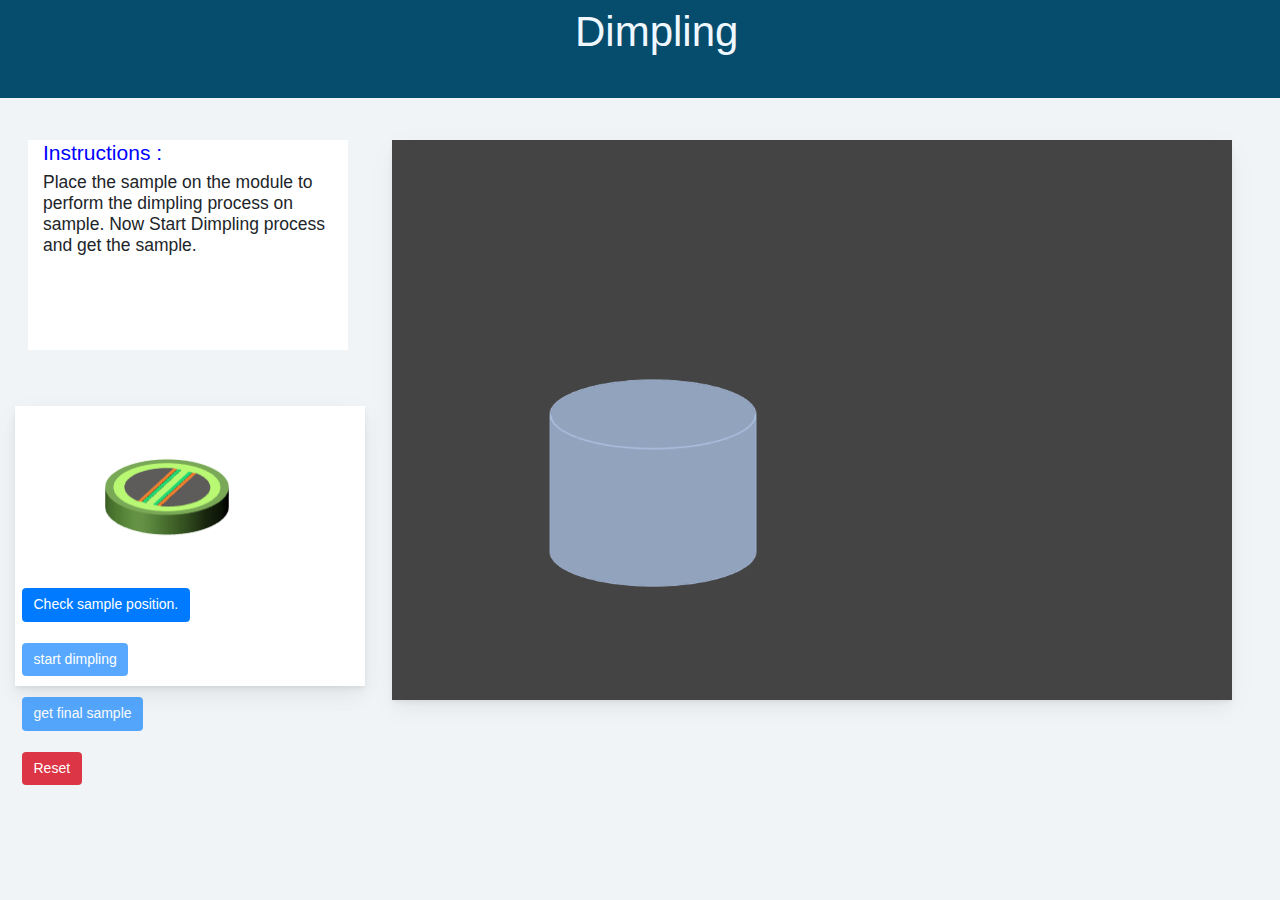
<file: TEM-virtual-lab/Cross-sectional-sample/iframes/dim.html>
<!DOCTYPE html>
<html>

<head>
    <meta charset="utf-8">
    <meta name="viewport" content="width=device-width, initial-scale=1, shrink-to-fit=no">
    <link rel="stylesheet" href="../css/bootstrap.min.css">
    <link rel="stylesheet" href="../css/main.css">
    <link rel="stylesheet" href="../css/jquery-ui.css">
    <link rel="stylesheet" href="../css/task.css">
    <style>
        #ar {
            -webkit-animation: rotation 2s infinite linear;
        }
        
        @-webkit-keyframes rotation {
            from {
                -webkit-transform: rotate(-15deg);
            }
            to {
                -webkit-transform: rotate(359deg);
            }
        }
    </style>

</head>

<body>
    <div class="col-sm-12" style="background-color:rgb(6, 76, 109);position: static;height: 7rem;">
        <p style="color: aliceblue;font-size: 3rem;    margin-left: 40rem;">Dimpling</p>
    </div>
    <div class="col-sm-3" style="background-color:#fff;position: static;height: 15rem;margin-left: 2rem;margin-top: 3rem;">
        <h4 style="color: blue;">Instructions :</h4>
        <h5>Place the sample on the module to perform the dimpling process on sample. Now Start Dimpling process and get the sample.</h5>
    </div>
    <div class="col-3">
        <div class="panel" style="position: absolute; margin-top: -6rem;">
            <form>
                <ul id="sortable1" class="connectedSortable">
                    <li class="ui-state-default" id="1"><img src="../images/Picture1.png" alt="1" style="height: 7rem;
                        width: 12rem;z-index: 5;
                       
                        margin-top: 1rem;"></li><br>

                </ul>
            </form>
            <button class="btn btn-primary" id="csp" onclick="chk()" style="margin-top: 7rem;">Check sample position.</button><br><br>
            <button class="btn btn-primary" id="dimple" onclick="dimple()" disabled>start dimpling</button><br><br>
            <button class="btn btn-primary" id="fsb" onclick="getsampl()" disabled>get final sample</button><br><br>
            <button class="btn btn-danger" onclick="reload()">Reset</button><br><br>

        </div>

    </div>
    <div class="col-3">
        <div class="panel padd" style=" background: #444;position: fixed;left: 28rem; height: 40rem;
        width: 60rem;">
            <div>
                <ul id="sortable2" style="height: 7rem;
                width: 7rem;
                left: 15%;
                top: 26%;
                position:  absolute;
                z-index: 8;" class="connectedSortable">
                </ul>
            </div>
            <img data-id="9" onclick="openPartModal(this)" src="../images/module.png" class="part a" style=" top: 42%;
            width: 15rem;
            left: 51%;
            height: 15rem;
            position: inherit;" />
            <img src="../images/wheel.png" alt="2" id="wh" style="margin-top: -2rem;display: none;
            margin-left: 11rem; z-index: 10;
            position: relative;">
            <img src="../images/arrow.png" alt="3" id="ar" style="margin-bottom: 9rem;
            margin-left: -11.5rem;
            margin-top: 6rem;
            z-index: 25;
            position: relative;display: none;">

        </div>
        <img src="../images/123.png" id="fs" alt="a" style=" left: 60rem;
        position: fixed;
        top: 35rem;display: none;">
    </div>
    </div>
    <div id="part-modal" class="modal" tabindex="-1" role="dialog">
        <div class="modal-dialog modal-dialog-centered justify-content-center" role="document">
            <div class="modal-content">
                <div class="modal-header">
                    <button type="button" class="close" data-dismiss="modal" aria-label="Close">
                            <span aria-hidden="true">&times;</span>
                        </button>
                </div>
                <div class="modal-body text-center">
                    <!-- <img id="part-img" src="../images/parts/1.png" /> -->
                    <p class="mt-5">
                        <b>Description:</b> <span id="part-desc">This part is used to do something, something
                                something.
                                Something something.</span>
                    </p>
                </div>
            </div>
        </div>
    </div>

    <div id="toast-wrapper" aria-live="polite" aria-atomic="true" style="position:fixed;bottom:1rem;right:1rem;">
    </div>
    </div>
    <script src="../js/jquery.min.js"></script>
    <script src="../js/popper.js"></script>
    <script src="../js/bootstrap.min.js"></script>
    <script src="../js/zoom.js"></script>
    <script src="../js/jquery-ui.min.js"></script>
    <script src="../js/main.js"></script>
    <script src="../js/task.js"></script>
</body>

</html>
</file>
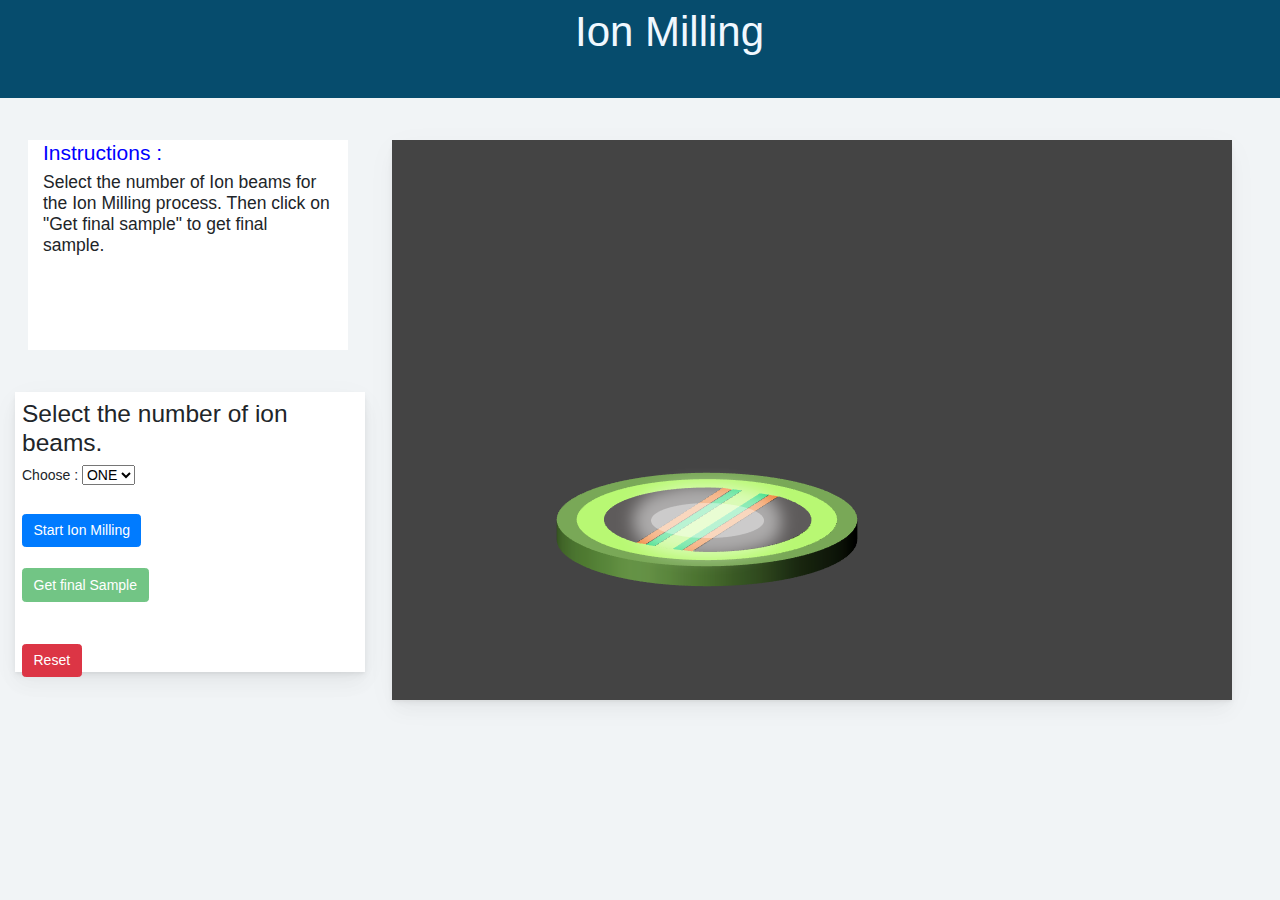
<file: TEM-virtual-lab/Cross-sectional-sample/iframes/ionmilling.html>
<!DOCTYPE html>
<html>

<head>
    <meta charset="utf-8">
    <meta name="viewport" content="width=device-width, initial-scale=1, shrink-to-fit=no">
    <link rel="stylesheet" href="../css/bootstrap.min.css">
    <link rel="stylesheet" href="../css/main.css">
    <link rel="stylesheet" href="../css/jquery-ui.css">
    <link rel="stylesheet" href="../css/task.css">
</head>

<body>
    <div class="col-sm-12" style="background-color:rgb(6, 76, 109);position: static;height: 7rem;">
        <p style="color: aliceblue;font-size: 3rem;    margin-left: 40rem;">Ion Milling</p>
    </div>
    <div class="col-sm-3" style="background-color:#fff;position: static;height: 15rem;margin-left: 2rem;margin-top: 3rem;">
        <h4 style="color: blue;">Instructions :</h4>
        <h5>Select the number of Ion beams for the Ion Milling process. Then click on "Get final sample" to get final sample. </h5>
    </div>

    <div class="col-3">
        <div class="panel" style="position: absolute;margin-top: -7rem;">
            <!-- option selector -->
            <h3>Select the number of ion beams.</h3>
            <label for="input">Choose : </label>
            <select id="ionbeam">
                <option value="1">ONE</option>
                <option value="2">Two</option>
            </select><br><br>
            <button class="btn btn-primary" id="sim" onclick="func()">Start Ion Milling</button><br><br>
            <!-- end of the selection -->
            <button class="btn btn-success" id="f" onclick="finish()" disabled>Get final Sample</button>
            <br><br><br>
            <button class="btn btn-danger" onclick="reload()">Reset</button>
        </div>

    </div>
    <div class="col-3">
        <div class="panel padd" style=" background: #444;position: fixed;left: 28rem; height: 40rem;
        width: 60rem;">
            <!-- everything here -->
            <img src="../images/l1.png" alt="l1" id="l1" style="position: absolute; 
            top: 41%;
            left: 13%;display: none;">
            <canvas id="ray1" width="110" height='200' style="position:absolute;top: 38%;display: none; 
            left: 26.2%;transform:translateX(-50%);
             "></canvas>

            <img id="smpl" src="../images/ionsample.png" alt="1" style="margin-left: 6rem;margin-top: 22rem;">
            <canvas id="ray" width="110" height='200' style="position:absolute;top: 35%;display: none;
            left: 49.2%;transform:translateX(-50%);
            "></canvas>
            <img src="../images/l2.png" alt="l2" id="l2" style="position: absolute;
            top: 40%;
            left: 55%;display: none;">
            <img src="../images/ionfinalsample.png" alt="final sample" id="final" style="display: none;">

        </div>
    </div>
    </div>
    <div id="toast-wrapper" aria-live="polite" aria-atomic="true" style="position:fixed;bottom:1rem;right:1rem;">
    </div>
    </div>

    <script type="text/javascript">
        const canvas = document.getElementById('ray');
        const ctx = canvas.getContext('2d');
        // angle works just opposite as that of mathematicss
        const angle = -60;
        const length = 250;
        ctx.moveTo(-10, 170);
        ctx.lineTo(100 + length * Math.cos(angle * (Math.PI / 180)), 200 + length * Math.sin(angle * (Math.PI / 180)));
        ctx.lineWidth = "8";
        ctx.strokeStyle = "#edd11c";
        let offset = 0;

        function draw() {
            ctx.clearRect(0, 0, canvas.width, canvas.height);
            ctx.setLineDash([5, 5]);
            ctx.lineDashOffset = +offset;
            ctx.stroke();
        }

        function ray() {
            offset += 2.5 / 4;
            draw();
            setTimeout(ray, 15);
        }
        ray();


        const canvas2 = document.getElementById('ray1');
        const ctx2 = canvas2.getContext('2d');
        // angle works just opposite as that of mathematicss
        const angle2 = -125;
        const length2 = 170;
        ctx2.moveTo(190, 200);
        ctx2.lineTo(100 + length2 * Math.cos(angle2 * (Math.PI / 180)), 200 + length2 * Math.sin(angle2 * (Math.PI / 180)));
        ctx2.lineWidth = "8";
        ctx2.strokeStyle = "#edd11c";
        let offset2 = 0;

        function draw2() {
            ctx2.clearRect(0, 0, canvas2.width, canvas2.height);
            ctx2.setLineDash([5, 5]);
            ctx2.lineDashOffset = +offset2;
            ctx2.stroke();
        }

        function ray2() {
            offset2 += 2.5 / 4;
            draw2();
            setTimeout(ray2, 15);
        }
        ray2();


        // to show rays on selection 
        function func() {
            var inp = $("#ionbeam :selected").val();
            // alert(inp);
            // start ray one or two here
            if (inp == 1) {
                $('#l1').show();
                $('#ray1').show();
                $('#ray').hide();
                $('#l2').hide();
            } else {
                $('#l1').show();
                $('#ray1').show();
                $('#l2').show();
                $('#ray').show();
            }
            $('#f').prop('disabled', false);
        }

        function finish() {
            $('#sim').prop('disabled', true);
            $('#l1').hide();
            $('#ray1').hide();
            $('#ray').hide();
            $('#l2').hide();
            $('#smpl').hide();
            $('#final').show();
        }
    </script>

    <script src="../js/jquery.min.js"></script>
    <script src="../js/popper.js"></script>
    <script src="../js/bootstrap.min.js"></script>
    <script src="../js/zoom.js"></script>
    <script src="../js/jquery-ui.min.js"></script>
    <script src="../js/main.js"></script>
    <script src="../js/task.js"></script>
</body>

</html>
</file>
<file: TEM-virtual-lab/Cross-sectional-sample/css/main.css>
/*
dark blue: #23374d
light blue: #1089ff
bg : background: #f1f4f6;
shadow:
box-shadow: 0 0.46875rem 2.1875rem rgba(4,9,20,0.03), 0 0.9375rem 1.40625rem rgba(4,9,20,0.03), 0 0.25rem 0.53125rem rgba(4,9,20,0.05), 0 0.125rem 0.1875rem rgba(4,9,20,0.03);
*/

html {
    font-size: 14px;
}

html,
body {
    width: 100%;
    height: 100%;
    background: #f1f4f6;
    overflow-x: hidden;
}

h1,
h2,
h3,
h4 {
    font-family: "Montserrat", sans-serif;
}

p {
    font-family: "Lato", sans-serif;
}

a {
    color: rgb(0, 174, 255) !important;
    font-weight: bold;
}

.ucontrol>div,
.lcontrol>div {
    padding: 0.5rem;
}

.ucontrol .observation-mock {
    width: 100%;
    height: 15rem;
    background: #134e5e;
    background: -webkit-linear-gradient(to right, #71b280, #134e5e);
    background: linear-gradient(to right, #71b280, #134e5e);
    border: 0.1rem solid #555;
}

.t-wrapper {
    display: table;
    width: 100%;
}

.t-wrapper>div {
    height: 100%;
    display: table-row;
}

.panel {
    background: #fff;
    width: 25rem;
    height: 20rem;
    box-shadow: 0 0.46875rem 2.1875rem rgba(4, 9, 20, 0.03), 0 0.9375rem 1.40625rem rgba(4, 9, 20, 0.03), 0 0.25rem 0.53125rem rgba(4, 9, 20, 0.05), 0 0.125rem 0.1875rem rgba(4, 9, 20, 0.03);
    padding: 0.5rem;
    position: relative;
    top: 10rem;
}

.panel.padd {
    padding: 0.5rem 2rem;
}

#typer {
    height: 10rem;
}

.but {
    padding: 1rem 2rem;
    background: none;
    color: #fff;
    font-family: "Oswald", sans-serif;
    text-transform: uppercase;
    letter-spacing: 0.1rem;
    border: 0.2rem solid #fff;
    background: rgba(0, 0, 0, 0.5);
    box-shadow: 0 0 0 0.1rem rgba(0, 0, 0, 0.5);
    transition: all 0.3s;
}

.but:disabled {
    opacity: 0.5;
    pointer-events: none;
}

.but.sm {
    padding: 0.5rem 1rem;
}

.but:hover {
    background: #fff;
    color: #000;
    box-shadow: 0 0 0 0.1rem #fff;
}

.but.blue:hover {
    background: #1089ff;
    color: #fff;
    box-shadow: 0 0 0 0.1rem #1089ff;
}

.but.green:hover {
    background: #11c96d;
    color: #fff;
    box-shadow: 0 0 0 0.1rem #10ff89;
}

.lcontrol button {
    background: none;
    font-family: "Oswald", sans-serif;
    letter-spacing: 0.1rem;
    text-transform: uppercase;
    padding: 1rem;
    color: #aaa;
}

#dropzone {
    background: transparent;
    /* border: 1px solid #000; */
    position: absolute;
    top: 40%;
    width: 8rem;
    height: 1.5rem;
    left: 50%;
    transform: translateX(-50%);
    /* padding: 0.5rem; */
    text-align: center;
}

#dropzone.drop-hover {
    border: 1px solid #1089ff;
}

#dropzone .material {
    width: 3rem;
    height: 1rem;
    display: inline-block;
    border: 1px solid #444;
    opacity: 0.5;
    border-radius: 50%;
}

.custom-handle {
    width: 1.9rem !important;
    height: 1.6em !important;
    top: 50%;
    margin-top: -0.4em;
    text-align: center;
    line-height: 1.6em;
}

.toast {
    animation: glow-blue 1.5s infinite ease-in-out !important;
}

.toast.success {
    border-left: 3px solid #31a66a;
    animation: glow-green 1.5s infinite ease-in-out !important;
}

.toast.danger {
    border-left: 3px solid #b81f44;
    animation: glow-red 1.5s infinite ease-in-out !important;
}

@-webkit-keyframes glow-red {
    0% {
        -webkit-box-shadow: 0 0 50px 50px rgba(255, 50, 50, 0.9);
    }
    50% {
        -webkit-box-shadow: 0 0 50px 0px rgba(255, 50, 50, 0.2);
    }
    100% {
        -webkit-box-shadow: 0 0 50px 50px rgba(255, 50, 50, 0.9);
    }
}

@keyframes glow-red {
    0% {
        box-shadow: 0 0 50px rgba(255, 50, 50, 0.9);
    }
    50% {
        box-shadow: 0 0 50px rgba(255, 50, 50, 0.2);
    }
    100% {
        box-shadow: 0 0 50px rgba(255, 50, 50, 0.9);
    }
}

@-webkit-keyframes glow-green {
    0% {
        -webkit-box-shadow: 0 0 50px 50px rgba(50, 230, 50, 0.9);
    }
    50% {
        -webkit-box-shadow: 0 0 50px 0px rgba(50, 230, 50, 0.2);
    }
    100% {
        -webkit-box-shadow: 0 0 50px 50px rgba(50, 230, 50, 0.9);
    }
}

@keyframes glow-green {
    0% {
        box-shadow: 0 0 50px rgba(50, 230, 50, 0.9);
    }
    50% {
        box-shadow: 0 0 50px rgba(50, 230, 50, 0.2);
    }
    100% {
        box-shadow: 0 0 50px rgba(50, 230, 50, 0.9);
    }
}

@-webkit-keyframes glow-blue {
    0% {
        -webkit-box-shadow: 0 0 50px 50px rgba(50, 50, 255, 0.9);
    }
    50% {
        -webkit-box-shadow: 0 0 50px 0px rgba(50, 50, 255, 0.2);
    }
    100% {
        -webkit-box-shadow: 0 0 50px 50px rgba(50, 50, 255, 0.9);
    }
}

@keyframes glow-blue {
    0% {
        box-shadow: 0 0 50px rgba(50, 50, 255, 0.9);
    }
    50% {
        box-shadow: 0 0 50px rgba(50, 50, 255, 0.2);
    }
    100% {
        box-shadow: 0 0 50px rgba(50, 50, 255, 0.9);
    }
}

#part-modal .modal-content {
    background: none;
    border: none !important;
}

#part-modal .modal-header {
    border: none;
}

#part-modal .close {
    color: #fff;
    font-size: 3rem;
}

#part-modal .modal-body {
    color: #fff;
    font-size: 1.1rem;
}

#part-modal .modal-body p {
    background: #00000055;
    padding: 0.5rem;
}

#part-modal.modal {
    background: #00000066;
}

.part {
    position: absolute;
    left: 50%;
    transform: translateX(-50%);
    transition: all 0.2s;
}

.part:hover {
    cursor: pointer;
    -webkit-filter: drop-shadow(12px 12px 7px rgba(0, 0, 0, 0.5));
    filter: drop-shadow(0px 0px 3px rgb(255, 251, 0));
    transform: translateX(-50%) scale(1.1);
}

.part.no-hover:hover {
    cursor: initial;
    filter: none;
    transform: translateX(-50%);
}

#taskArea {
    font-size: 1.1rem;
    display: none;
}

#taskArea label {
    text-align: center;
}

#taskArea h2 {
    font-family: "Franklin Gothic Medium", "Arial Narrow", Arial, sans-serif;
}

canvas {
    -webkit-transform3d: translate(0, 0, 0);
    -moz-transform3d: translate(0, 0, 0);
    transform3d: translate(0, 0, 0);
}

.btn:focus {
    outline: none !important;
    border: none;
    box-shadow: none!important;
}
</file>
<file: TEM-virtual-lab/Cross-sectional-sample/css/task.css>
.ui-state-default {
    list-style-type: none;
    padding: 21px;
    transition: transform .2s;
    width: 20px;
    height: 20px;
}

.ui-state-default:hover {
    transform: scale(1.2);
    /* (150% zoom - Note: if the zoom is too large, it will go outside of the viewport) */
}


/* start ui-state-default */

.ui-state-default {
    background: none;
    border: none;
}


/* 
#sortable2 li:nth-child(4) {
    margin-bottom: 10rem;
}

#sortable2 li:nth-child(5) {
    margin-bottom: -1rem;
}

#sortable2 li:nth-child(7) {
    margin-bottom: -1rem;
} */
</file>
